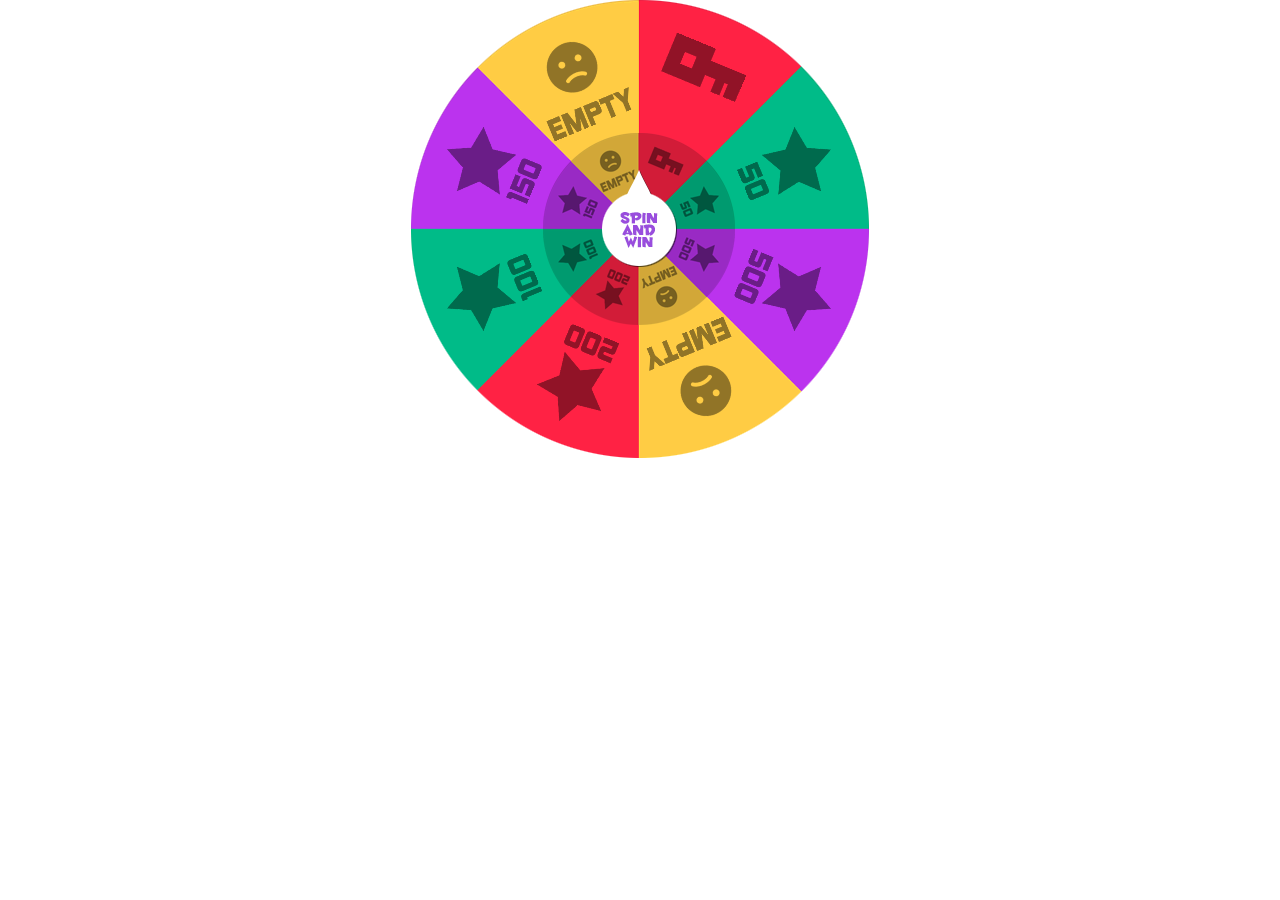
<file: public/spin/index.html>
<!DOCTYPE html>
<html>
	<head>
	<style type="text/css">
		body{
			padding:0px;
			margin:0px;
		}
		body canvas {
			margin: auto;
		}
	</style>
	<script src="phaser.min.js"></script>
     <script src = "game.js"></script>
	</head>
	<body>
	</body>
</html>
</file>
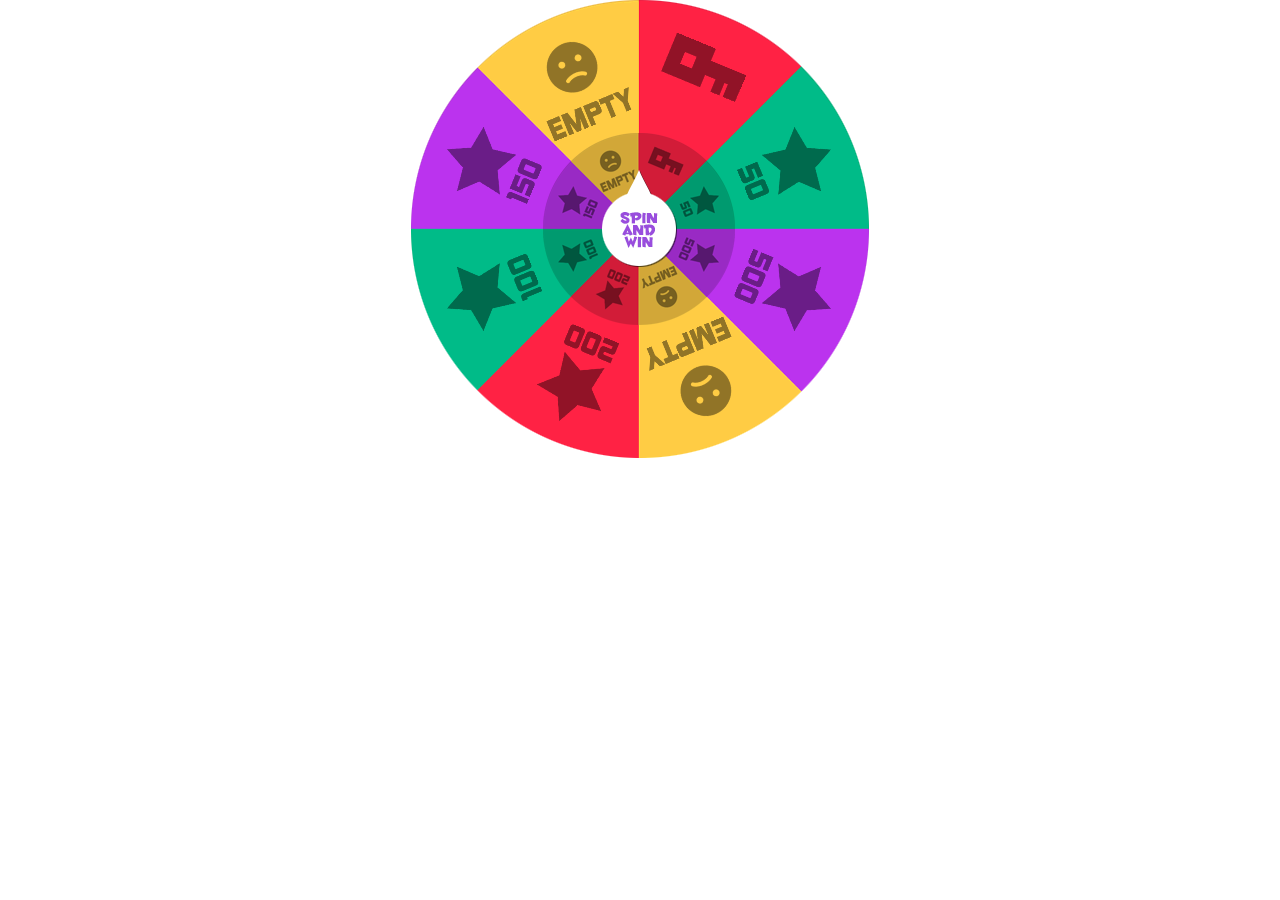
<file: public/game/spin/index.html>
<!DOCTYPE html>
<html>
  <head>
    <style type="text/css">
      body {
        padding: 0px;
        margin: 0px;
      }
      body canvas {
        margin: auto;
      }
    </style>
    <script src="phaser.min.js"></script>
    <script src="game.js"></script>
  </head>
  <body></body>
</html>
</file>
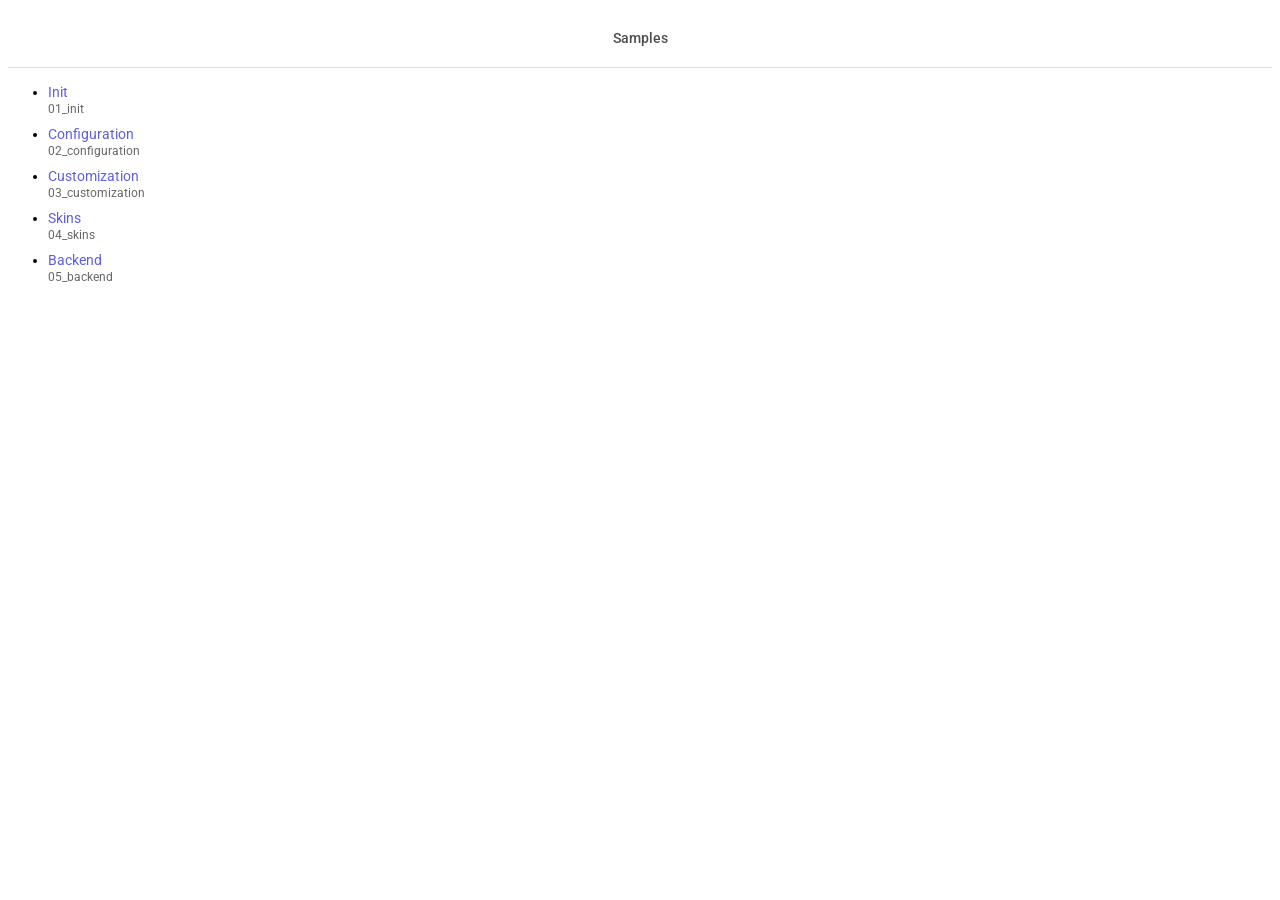
<file: public/game/admin/assets/js/tmp/chat/samples/index.html>
<html>
	<head>
		<meta name="viewport" content="width=device-width, initial-scale=1.0" />
		<link
			href="https://fonts.googleapis.com/css?family=Roboto:400,500"
			rel="stylesheet"
		/>
		<style>
			.top-rect-block {
				display: flex;
				justify-content: center;
				align-items: center;
				box-sizing: border-box;
				background-color: rgba(247, 247, 247, 0);
				height: 60px;
				width: 100%;
				border-bottom: 1px solid #dfdfdf;
			}
			.text-value {
				display: inline-block;
				color: rgba(0, 0, 0, 0.7);
				font-family: Roboto;
				font-size: 14px;
				font-weight: 500;
				line-height: 24px;
			}
			ul {
				font-family: Roboto;
			}
			li {
				font-size: 14px;
				margin: 10px 0px;
			}
			li a {
				color: #5e5ee4;
				text-decoration: none;
			}
			.bottom-line {
				font-size: 12px;
				color: #666;
			}
		</style>
	</head>
	<body>
		<div class="top-rect-block">
			<div class="text-value">Samples</div>
		</div>
		<ul>
			<li><a href='./01_init'>Init</a><br><a class='bottom-line' href='./01_init'>01_init</a></li><li><a href='./02_configuration'>Configuration</a><br><a class='bottom-line' href='./02_configuration'>02_configuration</a></li><li><a href='./03_customization'>Customization</a><br><a class='bottom-line' href='./03_customization'>03_customization</a></li><li><a href='./04_skins'>Skins</a><br><a class='bottom-line' href='./04_skins'>04_skins</a></li><li><a href='./05_backend'>Backend</a><br><a class='bottom-line' href='./05_backend'>05_backend</a></li>
		</ul>
	</body>
</html>
</file>
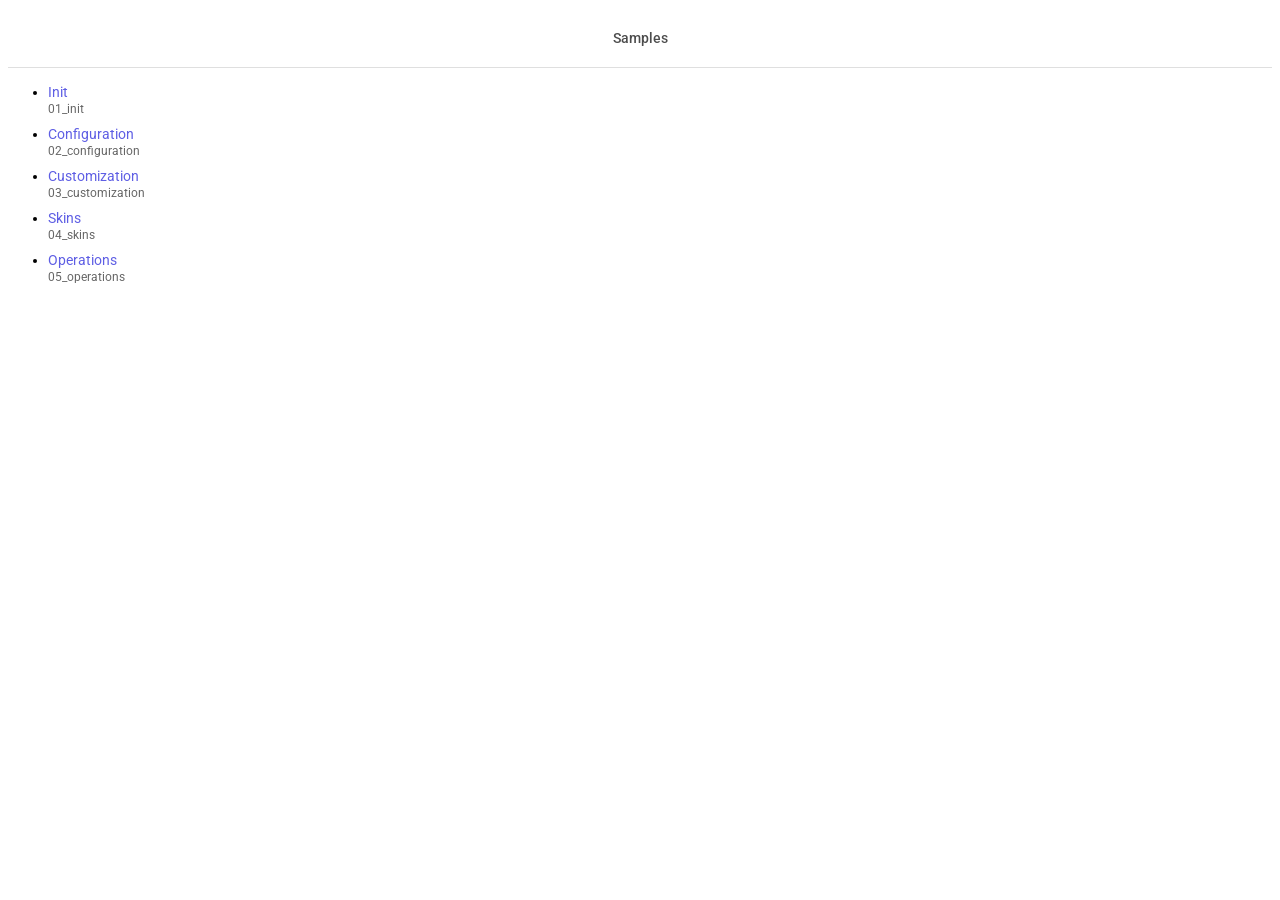
<file: public/game/admin/assets/js/tmp/desktop/samples/index.html>
<html>
	<head>
		<meta name="viewport" content="width=device-width, initial-scale=1.0" />
		<link
			href="https://fonts.googleapis.com/css?family=Roboto:400,500"
			rel="stylesheet"
		/>
		<style>
			.top-rect-block {
				display: flex;
				justify-content: center;
				align-items: center;
				box-sizing: border-box;
				background-color: rgba(247, 247, 247, 0);
				height: 60px;
				width: 100%;
				border-bottom: 1px solid #dfdfdf;
			}
			.text-value {
				display: inline-block;
				color: rgba(0, 0, 0, 0.7);
				font-family: Roboto;
				font-size: 14px;
				font-weight: 500;
				line-height: 24px;
			}
			ul {
				font-family: Roboto;
			}
			li {
				font-size: 14px;
				margin: 10px 0px;
			}
			li a {
				color: #5e5ee4;
				text-decoration: none;
			}
			.bottom-line {
				font-size: 12px;
				color: #666;
			}
		</style>
	</head>
	<body>
		<div class="top-rect-block">
			<div class="text-value">Samples</div>
		</div>
		<ul>
			<li><a href='./01_init'>Init</a><br><a class='bottom-line' href='./01_init'>01_init</a></li><li><a href='./02_configuration'>Configuration</a><br><a class='bottom-line' href='./02_configuration'>02_configuration</a></li><li><a href='./03_customization'>Customization</a><br><a class='bottom-line' href='./03_customization'>03_customization</a></li><li><a href='./04_skins'>Skins</a><br><a class='bottom-line' href='./04_skins'>04_skins</a></li><li><a href='./05_operations'>Operations</a><br><a class='bottom-line' href='./05_operations'>05_operations</a></li>
		</ul>
	</body>
</html>
</file>
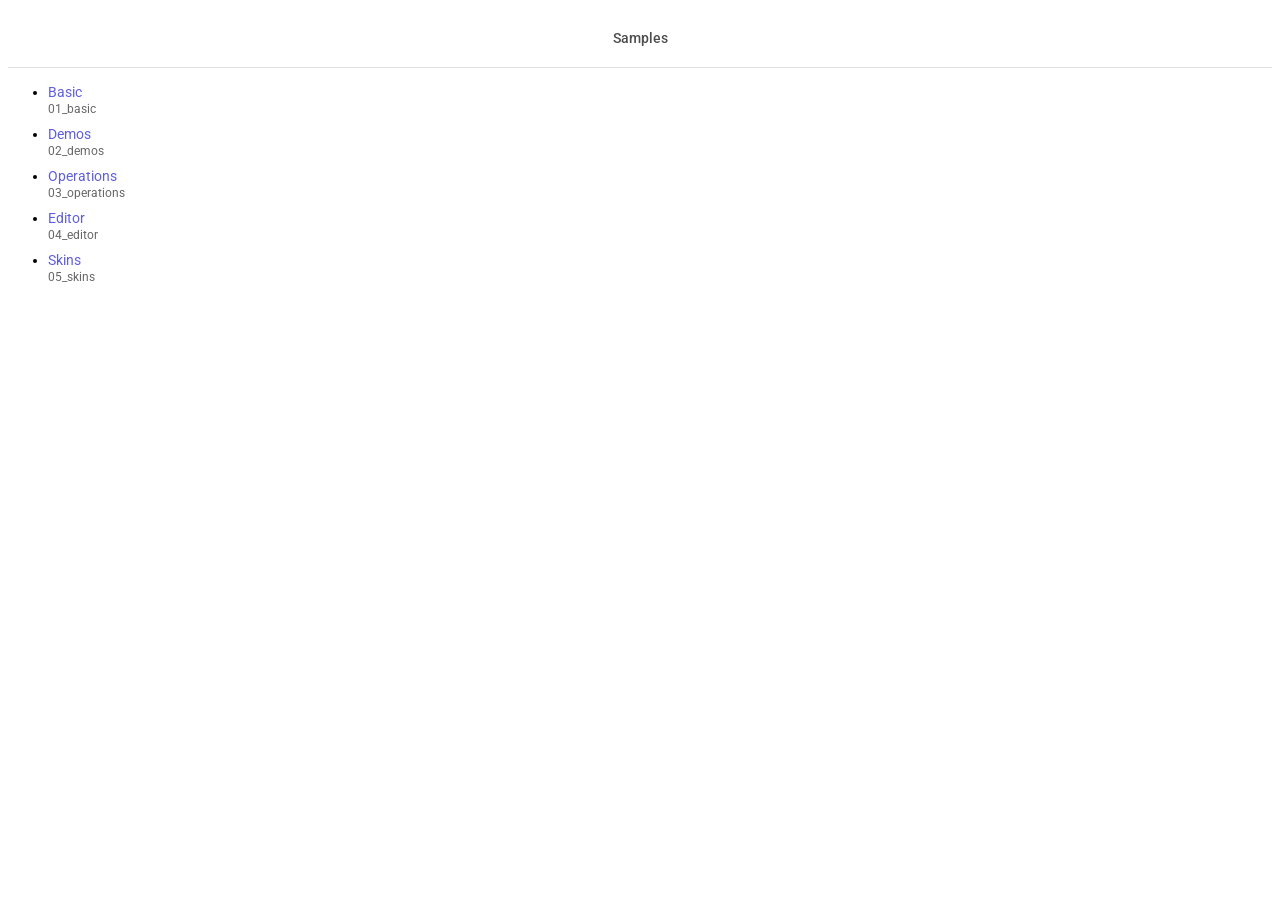
<file: public/game/admin/assets/js/tmp/diagram/samples/index.html>
<html>
	<head>
		<meta name="viewport" content="width=device-width, initial-scale=1.0" />
		<link
			href="https://fonts.googleapis.com/css?family=Roboto:400,500"
			rel="stylesheet"
		/>
		<style>
			.top-rect-block {
				display: flex;
				justify-content: center;
				align-items: center;
				box-sizing: border-box;
				background-color: rgba(247, 247, 247, 0);
				height: 60px;
				width: 100%;
				border-bottom: 1px solid #dfdfdf;
			}
			.text-value {
				display: inline-block;
				color: rgba(0, 0, 0, 0.7);
				font-family: Roboto;
				font-size: 14px;
				font-weight: 500;
				line-height: 24px;
			}
			ul {
				font-family: Roboto;
			}
			li {
				font-size: 14px;
				margin: 10px 0px;
			}
			li a {
				color: #5e5ee4;
				text-decoration: none;
			}
			.bottom-line {
				font-size: 12px;
				color: #666;
			}
		</style>
	</head>
	<body>
		<div class="top-rect-block">
			<div class="text-value">Samples</div>
		</div>
		<ul>
			<li><a href='./01_basic'>Basic</a><br><a class='bottom-line' href='./01_basic'>01_basic</a></li><li><a href='./02_demos'>Demos</a><br><a class='bottom-line' href='./02_demos'>02_demos</a></li><li><a href='./03_operations'>Operations</a><br><a class='bottom-line' href='./03_operations'>03_operations</a></li><li><a href='./04_editor'>Editor</a><br><a class='bottom-line' href='./04_editor'>04_editor</a></li><li><a href='./05_skins'>Skins</a><br><a class='bottom-line' href='./05_skins'>05_skins</a></li>
		</ul>
	</body>
</html>
</file>
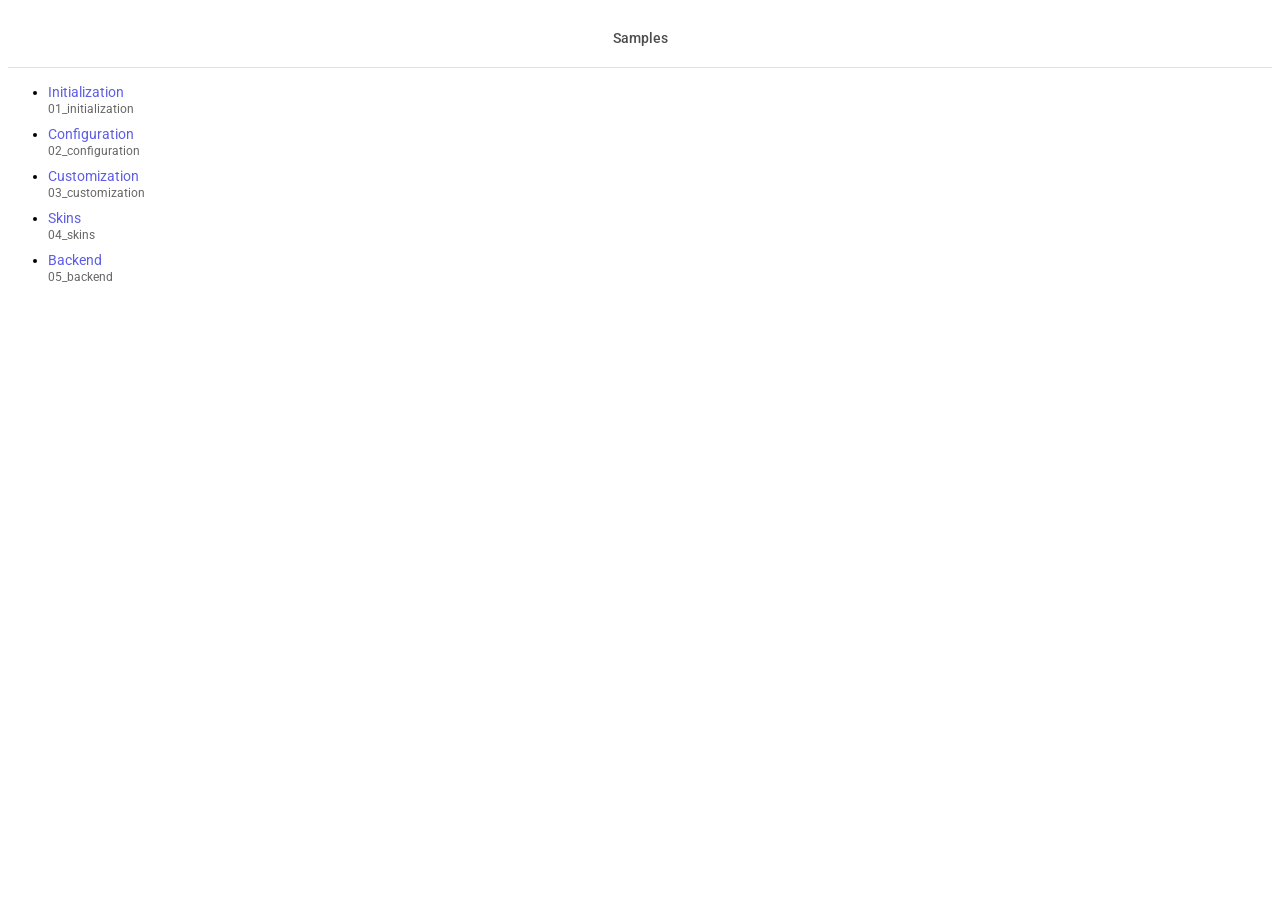
<file: public/game/admin/assets/js/tmp/docmanager/samples/index.html>
<html>
	<head>
		<meta name="viewport" content="width=device-width, initial-scale=1.0" />
		<link
			href="https://fonts.googleapis.com/css?family=Roboto:400,500"
			rel="stylesheet"
		/>
		<style>
			.top-rect-block {
				display: flex;
				justify-content: center;
				align-items: center;
				box-sizing: border-box;
				background-color: rgba(247, 247, 247, 0);
				height: 60px;
				width: 100%;
				border-bottom: 1px solid #dfdfdf;
			}
			.text-value {
				display: inline-block;
				color: rgba(0, 0, 0, 0.7);
				font-family: Roboto;
				font-size: 14px;
				font-weight: 500;
				line-height: 24px;
			}
			ul {
				font-family: Roboto;
			}
			li {
				font-size: 14px;
				margin: 10px 0px;
			}
			li a {
				color: #5e5ee4;
				text-decoration: none;
			}
			.bottom-line {
				font-size: 12px;
				color: #666;
			}
		</style>
	</head>
	<body>
		<div class="top-rect-block">
			<div class="text-value">Samples</div>
		</div>
		<ul>
			<li><a href='./01_initialization'>Initialization</a><br><a class='bottom-line' href='./01_initialization'>01_initialization</a></li><li><a href='./02_configuration'>Configuration</a><br><a class='bottom-line' href='./02_configuration'>02_configuration</a></li><li><a href='./03_customization'>Customization</a><br><a class='bottom-line' href='./03_customization'>03_customization</a></li><li><a href='./04_skins'>Skins</a><br><a class='bottom-line' href='./04_skins'>04_skins</a></li><li><a href='./05_backend'>Backend</a><br><a class='bottom-line' href='./05_backend'>05_backend</a></li>
		</ul>
	</body>
</html>
</file>
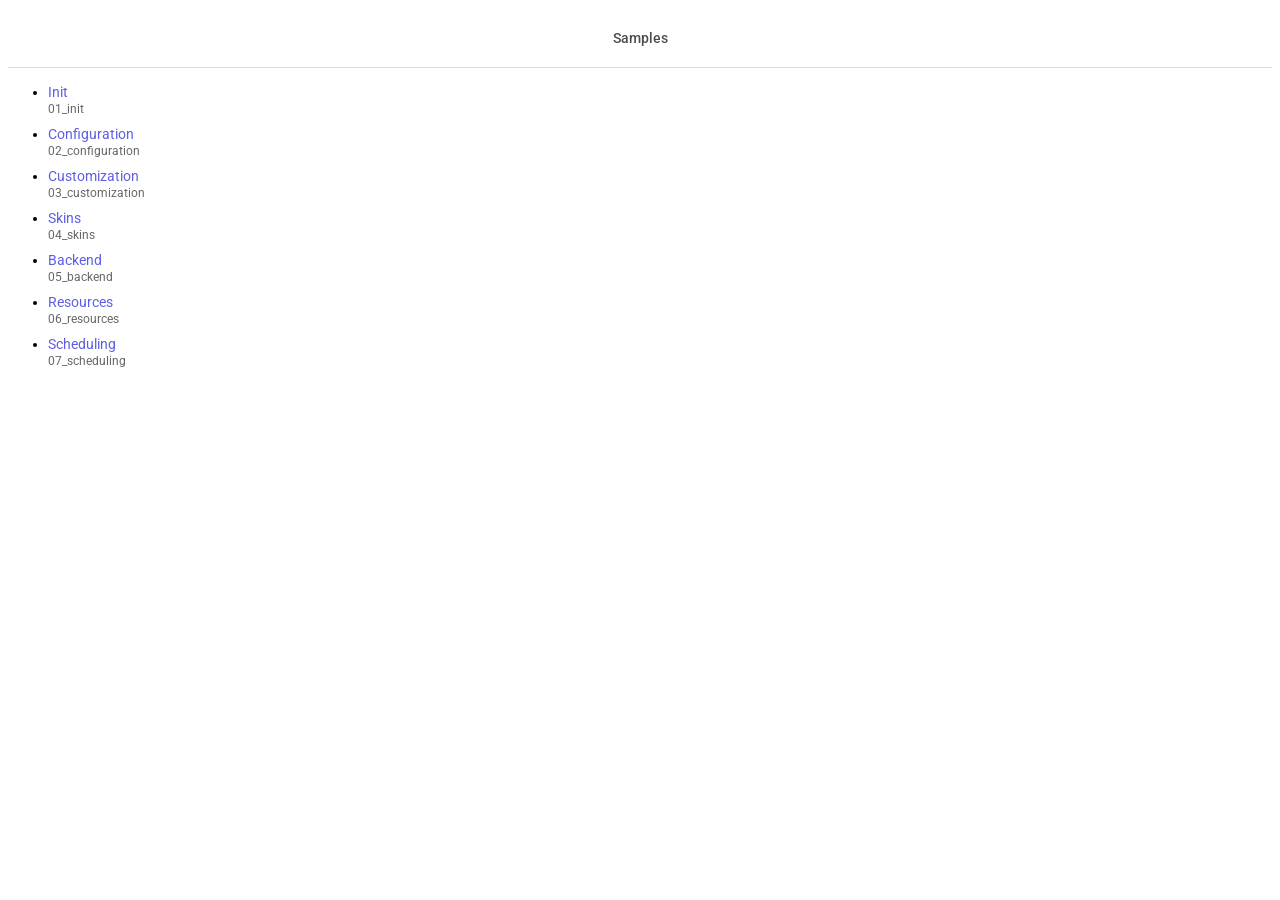
<file: public/game/admin/assets/js/tmp/gantt/samples/index.html>
<html>
	<head>
		<meta name="viewport" content="width=device-width, initial-scale=1.0" />
		<link
			href="https://fonts.googleapis.com/css?family=Roboto:400,500"
			rel="stylesheet"
		/>
		<style>
			.top-rect-block {
				display: flex;
				justify-content: center;
				align-items: center;
				box-sizing: border-box;
				background-color: rgba(247, 247, 247, 0);
				height: 60px;
				width: 100%;
				border-bottom: 1px solid #dfdfdf;
			}
			.text-value {
				display: inline-block;
				color: rgba(0, 0, 0, 0.7);
				font-family: Roboto;
				font-size: 14px;
				font-weight: 500;
				line-height: 24px;
			}
			ul {
				font-family: Roboto;
			}
			li {
				font-size: 14px;
				margin: 10px 0px;
			}
			li a {
				color: #5e5ee4;
				text-decoration: none;
			}
			.bottom-line {
				font-size: 12px;
				color: #666;
			}
		</style>
	</head>
	<body>
		<div class="top-rect-block">
			<div class="text-value">Samples</div>
		</div>
		<ul>
			<li><a href='./01_init'>Init</a><br><a class='bottom-line' href='./01_init'>01_init</a></li><li><a href='./02_configuration'>Configuration</a><br><a class='bottom-line' href='./02_configuration'>02_configuration</a></li><li><a href='./03_customization'>Customization</a><br><a class='bottom-line' href='./03_customization'>03_customization</a></li><li><a href='./04_skins'>Skins</a><br><a class='bottom-line' href='./04_skins'>04_skins</a></li><li><a href='./05_backend'>Backend</a><br><a class='bottom-line' href='./05_backend'>05_backend</a></li><li><a href='./06_resources'>Resources</a><br><a class='bottom-line' href='./06_resources'>06_resources</a></li><li><a href='./07_scheduling'>Scheduling</a><br><a class='bottom-line' href='./07_scheduling'>07_scheduling</a></li>
		</ul>
	</body>
</html>
</file>
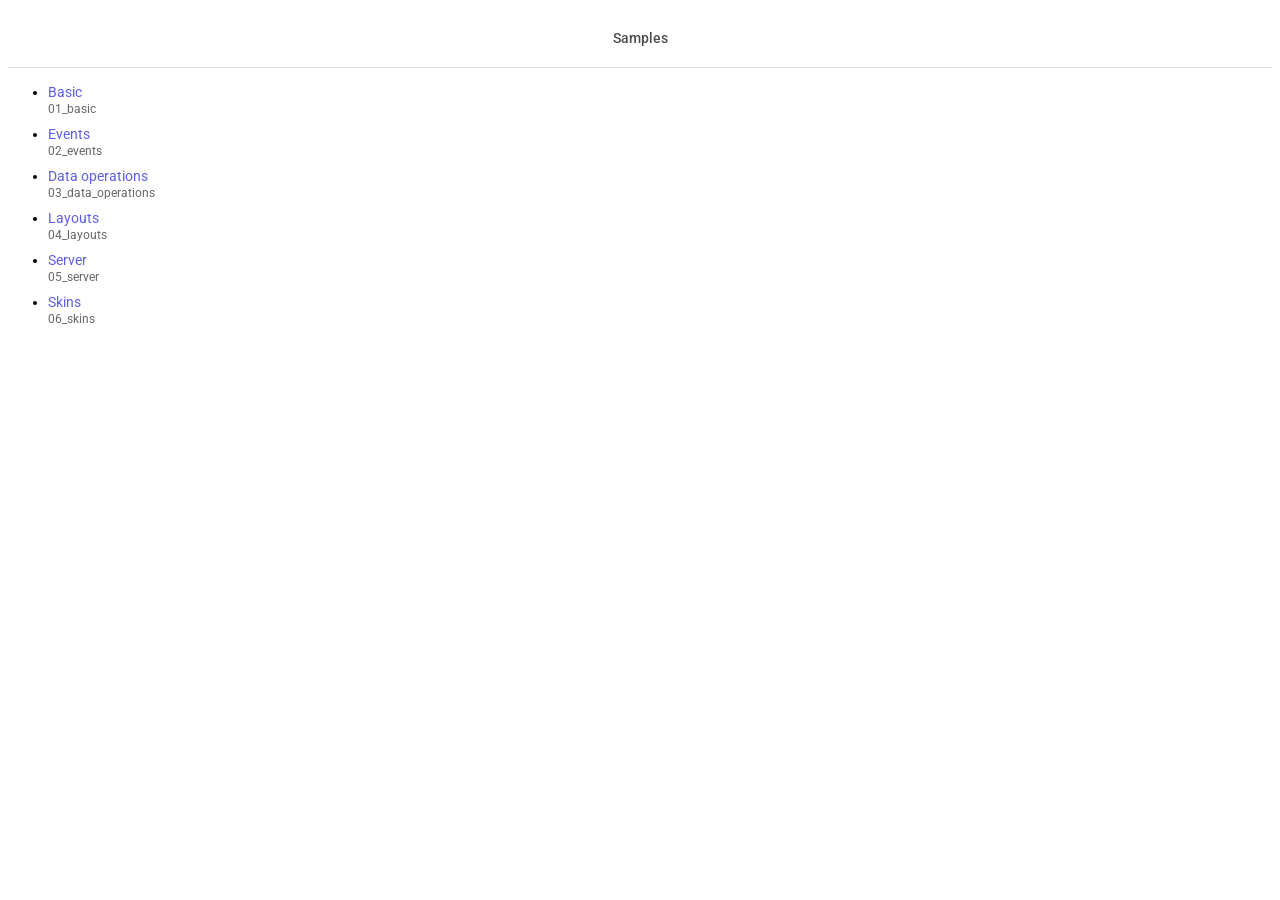
<file: public/game/admin/assets/js/tmp/kanban/samples/index.html>
<html>
    <head>
        <meta name="viewport" content="width=device-width, initial-scale=1.0">
        <link href="https://fonts.googleapis.com/css?family=Roboto:400,500" rel="stylesheet">
        <style>
.top-rect-block { display: flex; justify-content: center; align-items: center; box-sizing: border-box; background-color: rgba(247,247,247,0); height: 60px; width: 100%; border-bottom: 1px solid #DFDFDF; } .text-value { display: inline-block; color: rgba(0,0,0,0.7); font-family: Roboto; font-size: 14px; font-weight: 500; line-height: 24px; } ul{ font-family:Roboto; } li{ font-size: 14px; margin: 10px 0px; } li a{ color: #5e5ee4; text-decoration: none; } .bottom-line{ font-size: 12px; color: #666; }
        </style> 
    </head>
    <body>
        <div class='top-rect-block'>
            <div class='text-value'>Samples</div>
        </div>
        <ul>
            <li><a href='./01_basic'>Basic</a><br><a class='bottom-line' href='./01_basic'>01_basic</a></li><li><a href='./02_events'>Events</a><br><a class='bottom-line' href='./02_events'>02_events</a></li><li><a href='./03_data_operations'>Data operations</a><br><a class='bottom-line' href='./03_data_operations'>03_data_operations</a></li><li><a href='./04_layouts'>Layouts</a><br><a class='bottom-line' href='./04_layouts'>04_layouts</a></li><li><a href='./05_server'>Server</a><br><a class='bottom-line' href='./05_server'>05_server</a></li><li><a href='./06_skins'>Skins</a><br><a class='bottom-line' href='./06_skins'>06_skins</a></li>
        </ul>
    </body>
</html>
</file>
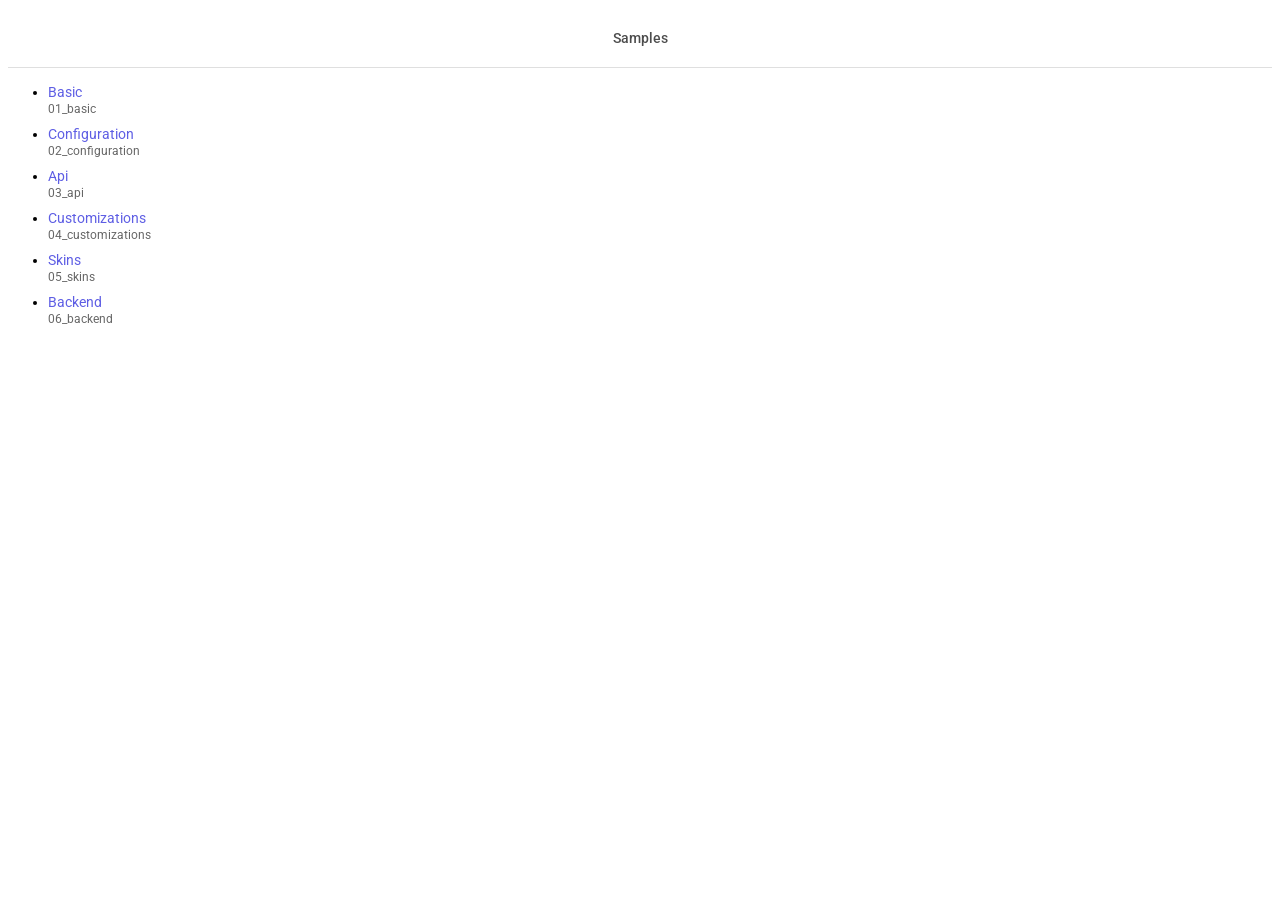
<file: public/game/admin/assets/js/tmp/pivot/samples/index.html>
<html>
	<head>
		<meta name="viewport" content="width=device-width, initial-scale=1.0" />
		<link
			href="https://fonts.googleapis.com/css?family=Roboto:400,500"
			rel="stylesheet"
		/>
		<style>
			.top-rect-block {
				display: flex;
				justify-content: center;
				align-items: center;
				box-sizing: border-box;
				background-color: rgba(247, 247, 247, 0);
				height: 60px;
				width: 100%;
				border-bottom: 1px solid #dfdfdf;
			}
			.text-value {
				display: inline-block;
				color: rgba(0, 0, 0, 0.7);
				font-family: Roboto;
				font-size: 14px;
				font-weight: 500;
				line-height: 24px;
			}
			ul {
				font-family: Roboto;
			}
			li {
				font-size: 14px;
				margin: 10px 0px;
			}
			li a {
				color: #5e5ee4;
				text-decoration: none;
			}
			.bottom-line {
				font-size: 12px;
				color: #666;
			}
		</style>
	</head>
	<body>
		<div class="top-rect-block">
			<div class="text-value">Samples</div>
		</div>
		<ul>
			<li><a href='./01_basic'>Basic</a><br><a class='bottom-line' href='./01_basic'>01_basic</a></li><li><a href='./02_configuration'>Configuration</a><br><a class='bottom-line' href='./02_configuration'>02_configuration</a></li><li><a href='./03_api'>Api</a><br><a class='bottom-line' href='./03_api'>03_api</a></li><li><a href='./04_customizations'>Customizations</a><br><a class='bottom-line' href='./04_customizations'>04_customizations</a></li><li><a href='./05_skins'>Skins</a><br><a class='bottom-line' href='./05_skins'>05_skins</a></li><li><a href='./06_backend'>Backend</a><br><a class='bottom-line' href='./06_backend'>06_backend</a></li>
		</ul>
	</body>
</html>
</file>
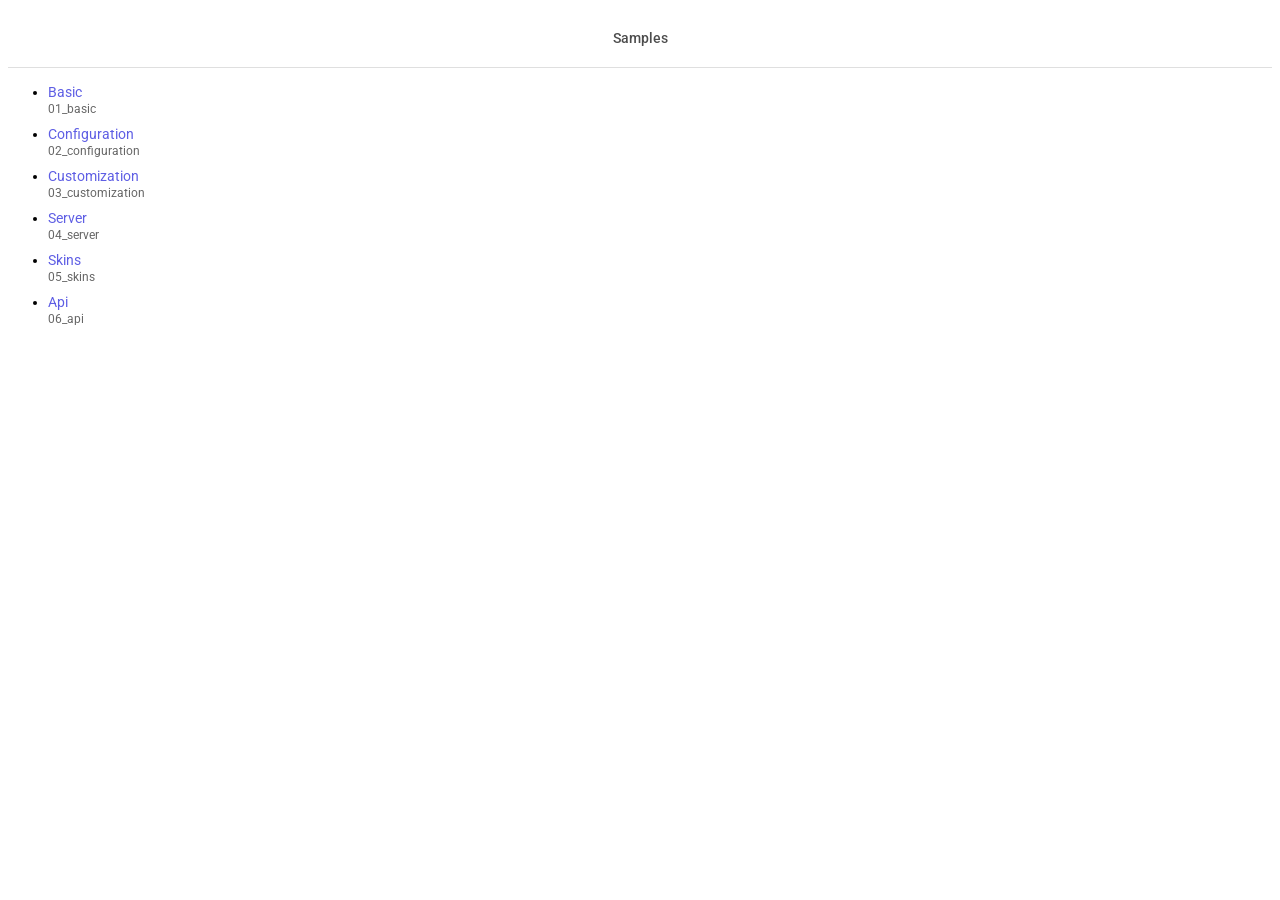
<file: public/game/admin/assets/js/tmp/scheduler/samples/index.html>
<html>
	<head>
		<meta name="viewport" content="width=device-width, initial-scale=1.0" />
		<link
			href="https://fonts.googleapis.com/css?family=Roboto:400,500"
			rel="stylesheet"
		/>
		<style>
			.top-rect-block {
				display: flex;
				justify-content: center;
				align-items: center;
				box-sizing: border-box;
				background-color: rgba(247, 247, 247, 0);
				height: 60px;
				width: 100%;
				border-bottom: 1px solid #dfdfdf;
			}
			.text-value {
				display: inline-block;
				color: rgba(0, 0, 0, 0.7);
				font-family: Roboto;
				font-size: 14px;
				font-weight: 500;
				line-height: 24px;
			}
			ul {
				font-family: Roboto;
			}
			li {
				font-size: 14px;
				margin: 10px 0px;
			}
			li a {
				color: #5e5ee4;
				text-decoration: none;
			}
			.bottom-line {
				font-size: 12px;
				color: #666;
			}
		</style>
	</head>
	<body>
		<div class="top-rect-block">
			<div class="text-value">Samples</div>
		</div>
		<ul>
			<li><a href='./01_basic'>Basic</a><br><a class='bottom-line' href='./01_basic'>01_basic</a></li><li><a href='./02_configuration'>Configuration</a><br><a class='bottom-line' href='./02_configuration'>02_configuration</a></li><li><a href='./03_customization'>Customization</a><br><a class='bottom-line' href='./03_customization'>03_customization</a></li><li><a href='./04_server'>Server</a><br><a class='bottom-line' href='./04_server'>04_server</a></li><li><a href='./05_skins'>Skins</a><br><a class='bottom-line' href='./05_skins'>05_skins</a></li><li><a href='./06_api'>Api</a><br><a class='bottom-line' href='./06_api'>06_api</a></li>
		</ul>
	</body>
</html>
</file>
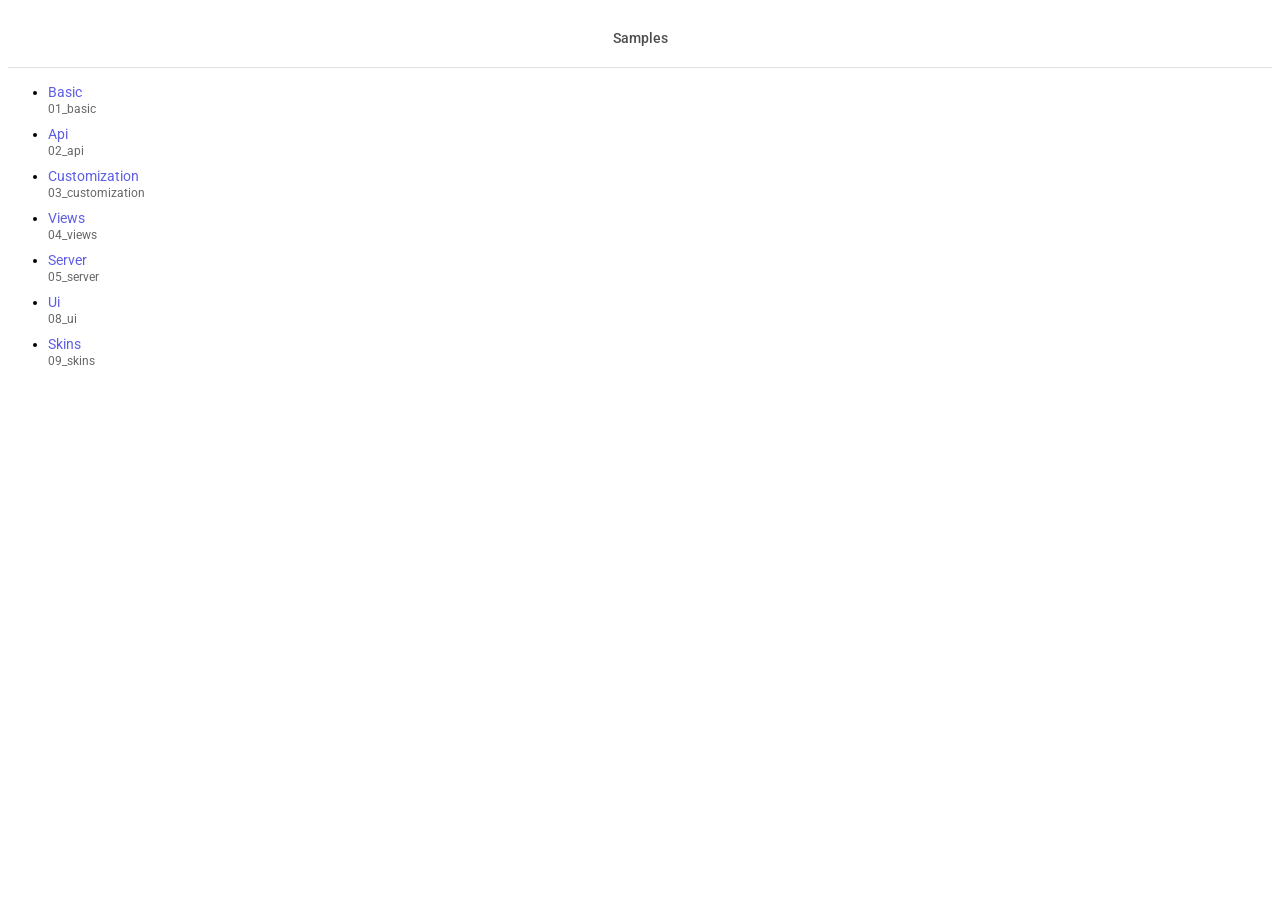
<file: public/game/admin/assets/js/tmp/spreadsheet/samples/index.html>
<html>
    <head>
        <meta name="viewport" content="width=device-width, initial-scale=1.0">
        <link href="https://fonts.googleapis.com/css?family=Roboto:400,500" rel="stylesheet">
        <style>
.top-rect-block { display: flex; justify-content: center; align-items: center; box-sizing: border-box; background-color: rgba(247,247,247,0); height: 60px; width: 100%; border-bottom: 1px solid #DFDFDF; } .text-value { display: inline-block; color: rgba(0,0,0,0.7); font-family: Roboto; font-size: 14px; font-weight: 500; line-height: 24px; } ul{ font-family:Roboto; } li{ font-size: 14px; margin: 10px 0px; } li a{ color: #5e5ee4; text-decoration: none; } .bottom-line{ font-size: 12px; color: #666; }
        </style> 
    </head>
    <body>
        <div class='top-rect-block'>
            <div class='text-value'>Samples</div>
        </div>
        <ul>
            <li><a href='./01_basic'>Basic</a><br><a class='bottom-line' href='./01_basic'>01_basic</a></li><li><a href='./02_api'>Api</a><br><a class='bottom-line' href='./02_api'>02_api</a></li><li><a href='./03_customization'>Customization</a><br><a class='bottom-line' href='./03_customization'>03_customization</a></li><li><a href='./04_views'>Views</a><br><a class='bottom-line' href='./04_views'>04_views</a></li><li><a href='./05_server'>Server</a><br><a class='bottom-line' href='./05_server'>05_server</a></li><li><a href='./08_ui'>Ui</a><br><a class='bottom-line' href='./08_ui'>08_ui</a></li><li><a href='./09_skins'>Skins</a><br><a class='bottom-line' href='./09_skins'>09_skins</a></li>
        </ul>
    </body>
</html>
</file>
